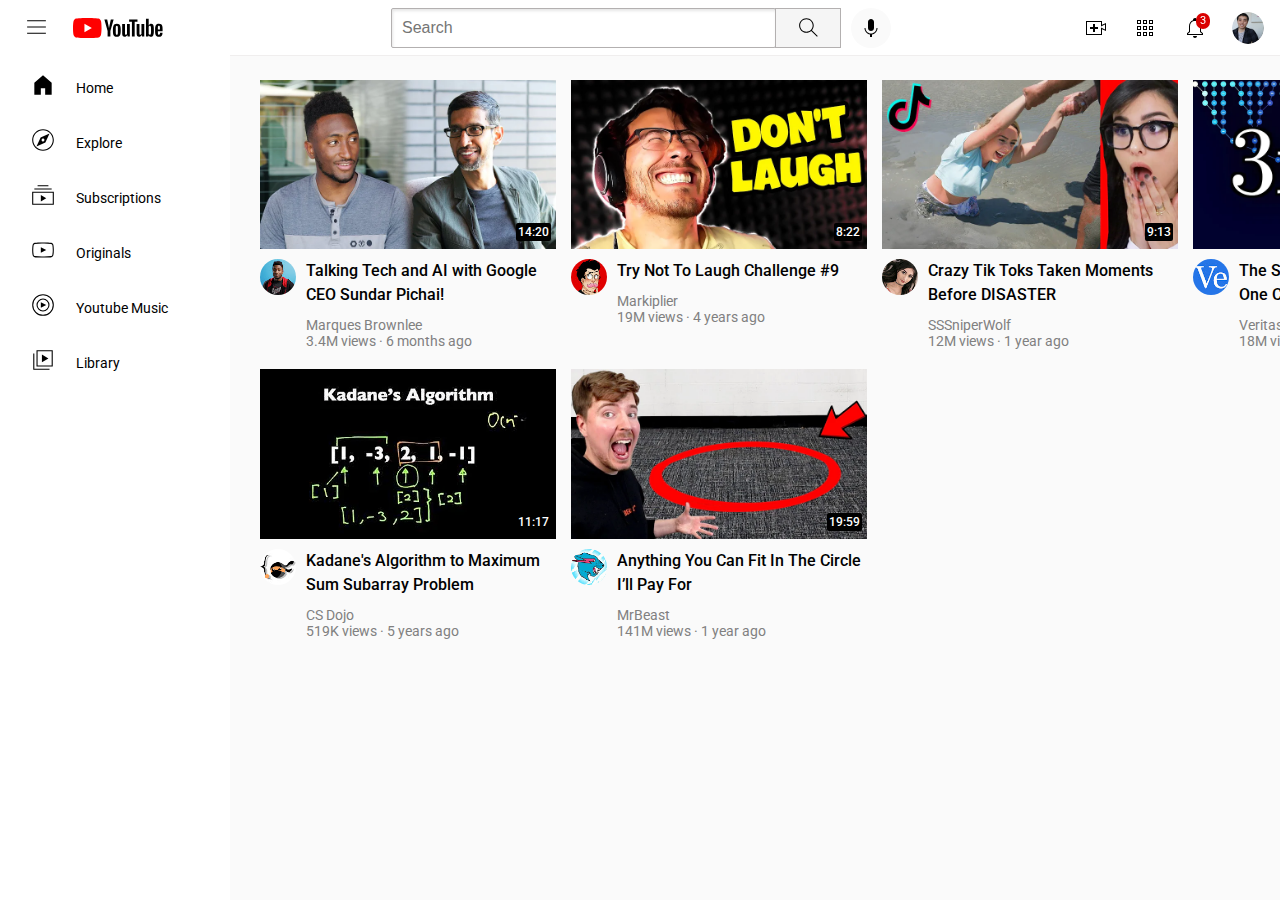
<file: index.html>
<!DOCTYPE html>
<html>
  <head>
    <title>Youtube Project</title>
    <link rel="preconnect" href="https://fonts.googleapis.com">
    <link rel="preconnect" href="https://fonts.gstatic.com" crossorigin>
    <link href="https://fonts.googleapis.com/css2?family=Roboto:wght@300;400;500;700&display=swap" rel="stylesheet">
    <link rel="stylesheet" href="video.css">
    <link rel="stylesheet" href="general.css">
    <link rel="stylesheet" href="header.css">
    <link rel="stylesheet" href="sidebar.css">
  </head>
  <body>
    <header class="header">
      <div class="left-section">
        <img class="hamburger-menu" src="icons/hamburger-menu.svg">
        <img class="youtube-logo" src="icons/youtube-logo.svg">
      </div>
      <div class="middle-section">
        <input class="search-bar" type="text" placeholder="Search">
        <button class="search-button">
          <img class="search-icon" src="icons/search.svg">
          <div class="tooltip">Search</div>
        </button>
        <button class="voice-search-button">
          <img class="voice-search-icon" src="icons/voice-search-icon.svg">
          <div class="tooltip">Search with your voice</div>
        </button>
      </div>
      <div class="right-section">
        <div class="upload-icon-container">
          <img class="upload-icon" src="icons/upload.svg">
          <div class="tooltip">Create</div>
        </div>
        <div class="youtube-apps-container">
          <img class="youtube-apps-icon" src="icons/youtube-apps.svg">
          <div class="tooltip">YouTube apps</div>
        </div>
        <div class="notifications-icon-container">
          <img class="notifications-icon" src="icons/notifications.svg">
          <div class="notifications-count">3</div>
          <div class="tooltip">Notifications</div>
        </div>
        <img class="current-user" src="imgs/my-channel.jpeg">
      </div>
    </header>
    <nav class="sidebar">
      <div class="sidebar-link">
        <img src="icons/home.svg">
        <div>Home</div>
      </div>
      <div class="sidebar-link">
        <img src="icons/explore.svg">
        <div>Explore</div>
      </div>
      <div class="sidebar-link">
        <img src="icons/subscriptions.svg">
        <div>Subscriptions</div>
      </div>
      <div class="sidebar-link">
        <img src="icons/originals.svg">
        <div>Originals</div>
      </div>
      <div class="sidebar-link">
        <img src="icons/youtube-music.svg">
        <div>Youtube Music</div>
      </div>
      <div class="sidebar-link">
        <img src="icons/library.svg">
        <div>Library</div>
      </div>
    </nav>
    <main> <!--Comment on the code -->
      <section>
        <div class="video-grid">
          <div class="video-preview">
            <div class="thumbnail">
              <a href="https://www.youtube.com/watch?v=n2RNcPRtAiY" target="_blank"><img class="thumb-photo" src="imgs/thumbnail-1.webp"></a>
              <div class="video-duration">14:20</div>
            </div>
            <div class="video-info">
              <div class="channel-container">
                <div class="channel-photo-container">
                  <img class="channel-photo" src="imgs/channel-1.jpeg">
                  <div class="channel-preview-container">
                    <div>
                      <img class="channel-photo" src="imgs/channel-1.jpeg">
                    </div>
                    <div>
                      <p><strong>Marques Brownlee</strong></p>
                      <p style="color: gray;">14M subscribers</p>
                    </div>
                  </div>
                </div>
              </div>
              <div class="description">
                  <div class="video-title"><a href="https://www.youtube.com/watch?v=n2RNcPRtAiY" target="_blank">Talking Tech and AI with Google CEO Sundar Pichai!</a></div>
                  <div class="author">Marques Brownlee</div>
                  <div class="stats">3.4M views · 6 months ago</div>
              </div>
            </div>
          </div>
          <div class="video-preview">
            <div class="thumbnail">
              <a href="https://www.youtube.com/watch?v=n2RNcPRtAiY" target="_blank"><img class="thumb-photo" src="imgs/thumbnail-2.webp"></a>
              <div class="video-duration">8:22</div>
            </div>
            <div class="video-info">
              <div class="channel-container">
                <div class="channel-photo-container">
                  <img class="channel-photo" src="imgs/channel-2.jpeg">
                  <div class="channel-preview-container">
                    <div>
                      <img class="channel-photo" src="imgs/channel-2.jpeg">
                    </div>
                    <div>
                      <p><strong>
                        Markiplier</strong></p>
                      <p style="color: gray;">14M subscribers</p>
                    </div>
                  </div>
                </div>
              </div>
              <div class="description">
                  <div class="video-title">
                    <a href="https://www.youtube.com/watch?v=n2RNcPRtAiY" target="_blank">
                      Try Not To Laugh Challenge #9</a></div>
                  <div class="author">Markiplier</div>
                  <div class="stats">19M views · 4 years ago</div>
              </div>
            </div>
          </div>
          <div class="video-preview">
            <div class="thumbnail">
              <a href="https://www.youtube.com/watch?v=n2RNcPRtAiY" target="_blank"><img class="thumb-photo" src="imgs/thumbnail-3.webp"></a>
              <div class="video-duration">9:13</div>
            </div>
            <div class="video-info">
              <div class="channel-container">
                <div class="channel-photo-container">
                  <img class="channel-photo" src="imgs/channel-3.jpeg">
                  <div class="channel-preview-container">
                    <div>
                      <img class="channel-photo" src="imgs/channel-3.jpeg">
                    </div>
                    <div>
                      <p><strong>SSSniperWolf</strong></p>
                      <p style="color: gray;">14M subscribers</p>
                    </div>
                  </div>
                </div>
              </div>
              <div class="description">
                  <div class="video-title"><a href="https://www.youtube.com/watch?v=n2RNcPRtAiY" target="_blank">
                    Crazy Tik Toks Taken Moments Before DISASTER</a></div>
                  <div class="author">SSSniperWolf</div>
                  <div class="stats">12M views · 1 year ago</div>
              </div>
            </div>
          </div>
          <div class="video-preview">
            <div class="thumbnail">
              <a href="https://www.youtube.com/watch?v=n2RNcPRtAiY" target="_blank"><img class="thumb-photo" src="imgs/thumbnail-4.webp"></a>
              <div class="video-duration">22:09</div>
            </div>
            <div class="video-info">
              <div class="channel-container">
                <div class="channel-photo-container">
                  <img class="channel-photo" src="imgs/channel-4.jpeg">
                  <div class="channel-preview-container">
                    <div>
                      <img class="channel-photo" src="imgs/channel-4.jpeg">
                    </div>
                    <div>
                      <p><strong>Veritasium</strong></p>
                      <p style="color: gray;">14M subscribers</p>
                    </div>
                  </div>
                </div>
              </div>
              <div class="description">
                  <div class="video-title">
                    <a href="https://www.youtube.com/watch?v=n2RNcPRtAiY" target="_blank">
                      The Simplest Math Problem No One Can Solve - Collatz Conjecture</a></div>
                  <div class="author">Veritasium</div>
                  <div class="stats">18M views · 4 months ago</div>
              </div>
            </div>
          </div>
          <div class="video-preview">
            <div class="thumbnail">
              <a href="https://www.youtube.com/watch?v=n2RNcPRtAiY" target="_blank"><img class="thumb-photo" src="imgs/thumbnail-5.webp"></a>
              <div class="video-duration">11:17</div>
            </div>
            <div class="video-info">
              <div class="channel-container">
                <div class="channel-photo-container">
                  <img class="channel-photo" src="imgs/channel-5.jpeg">
                  <div class="channel-preview-container">
                    <div>
                      <img class="channel-photo" src="imgs/channel-5.jpeg">
                    </div>
                    <div>
                      <p><strong>CS Dojo</strong></p>
                      <p style="color: gray;">14M subscribers</p>
                    </div>
                  </div>
                </div>
              </div>
              <div class="description">
                  <div class="video-title"><a href="https://www.youtube.com/watch?v=n2RNcPRtAiY" target="_blank">
                    Kadane's Algorithm to Maximum Sum Subarray Problem</a></div>
                  <div class="author">CS Dojo</div>
                  <div class="stats">519K views · 5 years ago</div>
              </div>
            </div>
          </div>
          <div class="video-preview">
            <div class="thumbnail">
              <a href="https://www.youtube.com/watch?v=n2RNcPRtAiY" target="_blank"><img class="thumb-photo" src="imgs/thumbnail-6.webp"></a>
              <div class="video-duration">19:59</div>
            </div>
            <div class="video-info">
              <div class="channel-container">
                <div class="channel-photo-container">
                  <img class="channel-photo" src="imgs/channel-6.jpeg">
                  <div class="channel-preview-container">
                    <div>
                      <img class="channel-photo" src="imgs/channel-6.jpeg">
                    </div>
                    <div>
                      <p><strong>MrBeast</strong></p>
                      <p style="color: gray;">14M subscribers</p>
                    </div>
                  </div>
                </div>
              </div>
              <div class="description">
                  <div class="video-title"><a href="https://www.youtube.com/watch?v=n2RNcPRtAiY" target="_blank">
                    Anything You Can Fit In The Circle I’ll Pay For</a></div>
                  <div class="author">MrBeast</div>
                  <div class="stats">141M views · 1 year ago</div>
              </div>
            </div>
          </div>
        </div>
      </section>
    </main>
  </body>
</html>
</file>
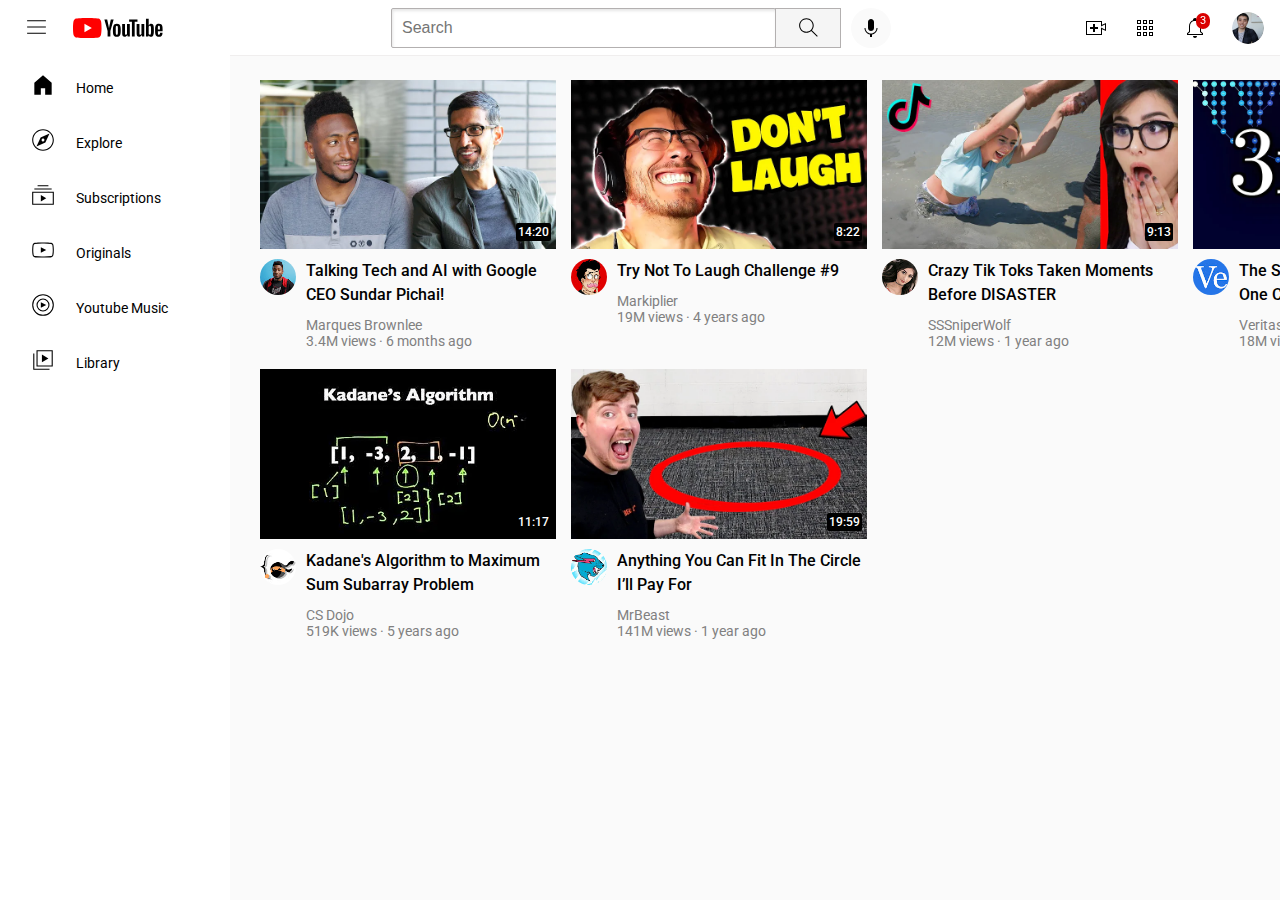
<file: yt_project.html>
<!DOCTYPE html>
<html>
  <head>
    <title>Youtube Project</title>
    <link rel="preconnect" href="https://fonts.googleapis.com">
    <link rel="preconnect" href="https://fonts.gstatic.com" crossorigin>
    <link href="https://fonts.googleapis.com/css2?family=Roboto:wght@300;400;500;700&display=swap" rel="stylesheet">
    <link rel="stylesheet" href="video.css">
    <link rel="stylesheet" href="general.css">
    <link rel="stylesheet" href="header.css">
    <link rel="stylesheet" href="sidebar.css">
  </head>
  <body>
    <header class="header">
      <div class="left-section">
        <img class="hamburger-menu" src="icons/hamburger-menu.svg">
        <img class="youtube-logo" src="icons/youtube-logo.svg">
      </div>
      <div class="middle-section">
        <input class="search-bar" type="text" placeholder="Search">
        <button class="search-button">
          <img class="search-icon" src="icons/search.svg">
          <div class="tooltip">Search</div>
        </button>
        <button class="voice-search-button">
          <img class="voice-search-icon" src="icons/voice-search-icon.svg">
          <div class="tooltip">Search with your voice</div>
        </button>
      </div>
      <div class="right-section">
        <div class="upload-icon-container">
          <img class="upload-icon" src="icons/upload.svg">
          <div class="tooltip">Create</div>
        </div>
        <div class="youtube-apps-container">
          <img class="youtube-apps-icon" src="icons/youtube-apps.svg">
          <div class="tooltip">YouTube apps</div>
        </div>
        <div class="notifications-icon-container">
          <img class="notifications-icon" src="icons/notifications.svg">
          <div class="notifications-count">3</div>
          <div class="tooltip">Notifications</div>
        </div>
        <img class="current-user" src="imgs/my-channel.jpeg">
      </div>
    </header>
    <nav class="sidebar">
      <div class="sidebar-link">
        <img src="icons/home.svg">
        <div>Home</div>
      </div>
      <div class="sidebar-link">
        <img src="icons/explore.svg">
        <div>Explore</div>
      </div>
      <div class="sidebar-link">
        <img src="icons/subscriptions.svg">
        <div>Subscriptions</div>
      </div>
      <div class="sidebar-link">
        <img src="icons/originals.svg">
        <div>Originals</div>
      </div>
      <div class="sidebar-link">
        <img src="icons/youtube-music.svg">
        <div>Youtube Music</div>
      </div>
      <div class="sidebar-link">
        <img src="icons/library.svg">
        <div>Library</div>
      </div>
    </nav>
    <main> <!--Comment on the code -->
      <section>
        <div class="video-grid">
          <div class="video-preview">
            <div class="thumbnail">
              <a href="https://www.youtube.com/watch?v=n2RNcPRtAiY" target="_blank"><img class="thumb-photo" src="imgs/thumbnail-1.webp"></a>
              <div class="video-duration">14:20</div>
            </div>
            <div class="video-info">
              <div class="channel-container">
                <div class="channel-photo-container">
                  <img class="channel-photo" src="imgs/channel-1.jpeg">
                  <div class="channel-preview-container">
                    <div>
                      <img class="channel-photo" src="imgs/channel-1.jpeg">
                    </div>
                    <div>
                      <p><strong>Marques Brownlee</strong></p>
                      <p style="color: gray;">14M subscribers</p>
                    </div>
                  </div>
                </div>
              </div>
              <div class="description">
                  <div class="video-title"><a href="https://www.youtube.com/watch?v=n2RNcPRtAiY" target="_blank">Talking Tech and AI with Google CEO Sundar Pichai!</a></div>
                  <div class="author">Marques Brownlee</div>
                  <div class="stats">3.4M views · 6 months ago</div>
              </div>
            </div>
          </div>
          <div class="video-preview">
            <div class="thumbnail">
              <a href="https://www.youtube.com/watch?v=n2RNcPRtAiY" target="_blank"><img class="thumb-photo" src="imgs/thumbnail-2.webp"></a>
              <div class="video-duration">8:22</div>
            </div>
            <div class="video-info">
              <div class="channel-container">
                <div class="channel-photo-container">
                  <img class="channel-photo" src="imgs/channel-2.jpeg">
                  <div class="channel-preview-container">
                    <div>
                      <img class="channel-photo" src="imgs/channel-2.jpeg">
                    </div>
                    <div>
                      <p><strong>
                        Markiplier</strong></p>
                      <p style="color: gray;">14M subscribers</p>
                    </div>
                  </div>
                </div>
              </div>
              <div class="description">
                  <div class="video-title">
                    <a href="https://www.youtube.com/watch?v=n2RNcPRtAiY" target="_blank">
                      Try Not To Laugh Challenge #9</a></div>
                  <div class="author">Markiplier</div>
                  <div class="stats">19M views · 4 years ago</div>
              </div>
            </div>
          </div>
          <div class="video-preview">
            <div class="thumbnail">
              <a href="https://www.youtube.com/watch?v=n2RNcPRtAiY" target="_blank"><img class="thumb-photo" src="imgs/thumbnail-3.webp"></a>
              <div class="video-duration">9:13</div>
            </div>
            <div class="video-info">
              <div class="channel-container">
                <div class="channel-photo-container">
                  <img class="channel-photo" src="imgs/channel-3.jpeg">
                  <div class="channel-preview-container">
                    <div>
                      <img class="channel-photo" src="imgs/channel-3.jpeg">
                    </div>
                    <div>
                      <p><strong>SSSniperWolf</strong></p>
                      <p style="color: gray;">14M subscribers</p>
                    </div>
                  </div>
                </div>
              </div>
              <div class="description">
                  <div class="video-title"><a href="https://www.youtube.com/watch?v=n2RNcPRtAiY" target="_blank">
                    Crazy Tik Toks Taken Moments Before DISASTER</a></div>
                  <div class="author">SSSniperWolf</div>
                  <div class="stats">12M views · 1 year ago</div>
              </div>
            </div>
          </div>
          <div class="video-preview">
            <div class="thumbnail">
              <a href="https://www.youtube.com/watch?v=n2RNcPRtAiY" target="_blank"><img class="thumb-photo" src="imgs/thumbnail-4.webp"></a>
              <div class="video-duration">22:09</div>
            </div>
            <div class="video-info">
              <div class="channel-container">
                <div class="channel-photo-container">
                  <img class="channel-photo" src="imgs/channel-4.jpeg">
                  <div class="channel-preview-container">
                    <div>
                      <img class="channel-photo" src="imgs/channel-4.jpeg">
                    </div>
                    <div>
                      <p><strong>Veritasium</strong></p>
                      <p style="color: gray;">14M subscribers</p>
                    </div>
                  </div>
                </div>
              </div>
              <div class="description">
                  <div class="video-title">
                    <a href="https://www.youtube.com/watch?v=n2RNcPRtAiY" target="_blank">
                      The Simplest Math Problem No One Can Solve - Collatz Conjecture</a></div>
                  <div class="author">Veritasium</div>
                  <div class="stats">18M views · 4 months ago</div>
              </div>
            </div>
          </div>
          <div class="video-preview">
            <div class="thumbnail">
              <a href="https://www.youtube.com/watch?v=n2RNcPRtAiY" target="_blank"><img class="thumb-photo" src="imgs/thumbnail-5.webp"></a>
              <div class="video-duration">11:17</div>
            </div>
            <div class="video-info">
              <div class="channel-container">
                <div class="channel-photo-container">
                  <img class="channel-photo" src="imgs/channel-5.jpeg">
                  <div class="channel-preview-container">
                    <div>
                      <img class="channel-photo" src="imgs/channel-5.jpeg">
                    </div>
                    <div>
                      <p><strong>CS Dojo</strong></p>
                      <p style="color: gray;">14M subscribers</p>
                    </div>
                  </div>
                </div>
              </div>
              <div class="description">
                  <div class="video-title"><a href="https://www.youtube.com/watch?v=n2RNcPRtAiY" target="_blank">
                    Kadane's Algorithm to Maximum Sum Subarray Problem</a></div>
                  <div class="author">CS Dojo</div>
                  <div class="stats">519K views · 5 years ago</div>
              </div>
            </div>
          </div>
          <div class="video-preview">
            <div class="thumbnail">
              <a href="https://www.youtube.com/watch?v=n2RNcPRtAiY" target="_blank"><img class="thumb-photo" src="imgs/thumbnail-6.webp"></a>
              <div class="video-duration">19:59</div>
            </div>
            <div class="video-info">
              <div class="channel-container">
                <div class="channel-photo-container">
                  <img class="channel-photo" src="imgs/channel-6.jpeg">
                  <div class="channel-preview-container">
                    <div>
                      <img class="channel-photo" src="imgs/channel-6.jpeg">
                    </div>
                    <div>
                      <p><strong>MrBeast</strong></p>
                      <p style="color: gray;">14M subscribers</p>
                    </div>
                  </div>
                </div>
              </div>
              <div class="description">
                  <div class="video-title"><a href="https://www.youtube.com/watch?v=n2RNcPRtAiY" target="_blank">
                    Anything You Can Fit In The Circle I’ll Pay For</a></div>
                  <div class="author">MrBeast</div>
                  <div class="stats">141M views · 1 year ago</div>
              </div>
            </div>
          </div>
        </div>
      </section>
    </main>
  </body>
</html>
</file>
<file: video.css>
.video-grid{
  display: grid;
  grid-template-columns: 1fr 1fr 1fr ;
  column-gap: 15px;
  row-gap: 10px;
  margin-left: 20px;
}
@media (max-width: 750px){
  .video-grid{
    grid-template-columns: 1fr 1fr;
  }
  .video-title{
    margin-top: 0;
    font-size: 14px;
    font-weight: 500;
    margin-bottom: 10px;
    line-height: 20px;
  }
  .author{
    color:gray;
    font-size: 12px;
  }
  .stats{ 
    color:gray;
    font-size: 12px;
  
  }
}
@media (min-width: 751px) and (max-width: 999px) {
  .video-grid{
    grid-template-columns: 1fr 1fr 1fr;
  }
  .video-title{
    margin-top: 0;
    font-size: 14px;
    font-weight: 500;
    margin-bottom: 10px;
    line-height: 20px;
  }
  .author{
    color:gray;
    font-size: 12px;
  }
  .stats{ 
    color:gray;
    font-size: 12px;
  
  }
  .channel-preview-container{
    display: flex;
    align-items: center;
    position: absolute;
    background-color: white;
    box-shadow: 2px 2px 0.3px rgba(0, 0, 0, 0.4);
    border-radius: 8px;
    color: black;
    padding: 12px;
    width: 150px;
    font-size: 12px;
    border-radius: 2px;
    bottom: -60px;
    right: -125px;
    opacity: 0;
    transition: opacity 0.15s;
    z-index: 1;
  }
  .channel-preview-container img{
    margin-right: 8px;
  }
  .channel-photo-container:hover .channel-preview-container{
    opacity: 1;
  }
}
@media (min-width: 1000px){
  .video-grid{
    grid-template-columns: 1fr 1fr 1fr 1fr;
    font-size: 16px;
    margin-left: 180px;
    margin-right: 50px;
  }
}
@media (min-width: 1000px) {
  .author,
  .stats {
    font-size: 14px;
    color:gray;
  }
}

@media (min-width: 1000px) {
  .video-title {
    margin-top: 0;
    font-size: 16px;
    font-weight: 500;
    margin-bottom: 10px;
    line-height: 24px;
  }
  .video-grid{
    row-gap: 30px;
    font-size: 14px;
  }
  .channel-preview-container{
    font-size: 14px;
  }
  .channel-preview-container{
    display: flex;
    align-items: center;
    position: absolute;
    background-color: white;
    box-shadow: 2px 2px 0.3px rgba(0, 0, 0, 0.4);
    border-radius: 8px;
    color: black;
    padding: 12px;
    width: 170px;
    font-size: 14px;
    border-radius: 2px;
    bottom: -60px;
    right: -145px;
    opacity: 0;
    transition: opacity 0.15s;
    z-index: 1;
  }
  .channel-preview-container img{
    margin-right: 8px;
  }
  .channel-photo-container:hover .channel-preview-container{
    opacity: 1;
  }
}
.video-preview{
  width: 296px;
  height: 100%;
  display:grid;
  grid-template-rows: 1fr 80px;
  column-gap: 5px;
  row-gap: 10px;
}
.thumbnail{
  width: 100%;
  position: relative;
}
.thumb-photo{
  width: 100%;
  height: 100%;
}
.video-info{
  display: flex;
  margin: 0;
}
.description{
  display: flex;
  flex-direction: column;
  justify-content: start;
  margin: 0;
  align-items: start;
  flex: 5;
}


.channel-photo{
  width: 36px;
  border-radius: 50%;
  vertical-align: top;
}
.video-duration{
  background-color: black;
  color: white;
  position: absolute;
  bottom: 8px;
  right: 5px;
  font-size: 12px;
  font-family: Roboto;
  font-weight: 500;
  padding: 2px;
  border-radius: 2px;
}
a{
  text-decoration: none;
  color: black;
}
.channel-container{
  margin-right: 10px;
  flex: 0.5;
}
.channel-photo-container{
  justify-content: center;
  align-items: center;
  position: relative;
  width: 100%;
  display: flex;
}
</file>
<file: general.css>
p{
  margin-bottom: 0px;
  margin-top: 0px;
}

body{
  background-color: rgb(250, 250, 250);
  font-family: Roboto, Arial;
  margin: 80px;
}
</file>
<file: header.css>
.header{
  height: 55px;
  display: flex;
  flex-direction: row;
  justify-content: space-between;
  position: fixed;
  top: 0;
  right: 0;
  left: 0;
  background-color: white;
  border-bottom-width: 1px;
  border-bottom-style: solid;
  border-bottom-color: rgb(240, 238, 238);
  z-index: 1;
}

.left-section{
  display: flex;
  align-items: center;
}
.middle-section{
  flex: 1;
  margin-left: 70px;
  margin-right: 35px;
  max-width: 500px;
  display: flex;
  align-items: center;
}
.right-section{
  width: 180px;
  display: flex;
  align-items: center;
  justify-content: space-between;
  margin-right: 16px;
  flex-shrink: 0;
}
.hamburger-menu{
  height: 25px;
  margin-left: 24px;
  margin-right: 24px;
}
.youtube-logo{
  height: 20px;
}
.search-button, .voice-search-button{
  height: 40px;
  width: 40px;
}
.search-bar{
  width: 0;
  flex: 1;
  border-radius: 2px;
  height: 36px;
  padding-left: 10px;
  font-size: 16px;
  border-width: 1px;
  border-style: solid;
  border-color: rgb(179, 176, 176);
  box-shadow:inset 1px 2px 3px rgba(0, 0, 0, 0.1);
}
.search-bar::placeholder{
  font-size: 16px;
}
.search-button{
  width: 66px;
  background-color: rgb(245, 245, 245);
  border-width: 1px;
  border-style: solid;
  border-color: rgb(179, 176, 176);
  margin-left: -1px;
  margin-right: 10px;
  position: relative;
}
.search-icon{
  width: 25px;
  padding: 4px;
}
.voice-search-button{
  border-radius: 20px;
  border-style: none;
  background-color: rgb(250, 250, 250); 
  position: relative;
}
.voice-search-icon{
  height: 24px;
}
.upload-icon, .youtube-apps-icon, .notifications-icon{
  height: 24px;
}
.current-user{
  height: 32px;
  border-radius: 16px;
}
.notifications-icon-container{
  position: relative;
}
.notifications-count{
  color: white;
  position: absolute;
  background-color: rgb(218, 1, 1);
  font-size: 11px;
  padding-left: 4px;
  padding-right: 4px;
  padding-top: 1.5px;
  padding-bottom: 1.5px;
  border-radius: 10px;
  top: -3px;
  right: -3px;
}

.voice-search-button, .search-button, .upload-icon-container, .youtube-apps-container, .notifications-icon-container{
  display: flex;
  justify-content: center;
  align-items: center;
}
.voice-search-button .tooltip,
.search-button .tooltip, .upload-icon-container .tooltip, .youtube-apps-container .tooltip, .notifications-icon-container .tooltip{
  position: absolute;
  background-color: gray;
  color: white;
  padding: 4px;
  padding-left: 6px;
  padding-right: 6px;
  font-size: 12px;
  border-radius: 2px;
  bottom: -25px;
  opacity: 0;
  transition: opacity 0.15s;
  pointer-events: none;
  white-space: nowrap;
}
.voice-search-button:hover .tooltip,
.search-button:hover .tooltip, .upload-icon-container:hover .tooltip, .youtube-apps-container:hover .tooltip, .notifications-icon-container:hover .tooltip{
  opacity: 1;
}
</file>
<file: sidebar.css>
@media (max-width: 999px){
  .sidebar-link div{
    font-size: 9px;
    font-weight: 400;
  }
  .sidebar{
    position:fixed;
    width: 72px;
    left: 0;
    bottom: 0;
    top: 55px;
    z-index: 2;
    padding-top: 5px;
    background-color: white;
  }
  .sidebar-link{
    background-color: white;
    height: 74px;
    display: flex;
    justify-content: center;
    align-items: center;
    flex-direction: column;
  }
  .sidebar-link:hover{
    background-color: lightgray;
    cursor: pointer;
  }
  
  .sidebar-link img{
    height: 24px;
    margin-bottom: 5px;
  }
}
@media (min-width: 1000px){
  .sidebar-link div{
    font-size: 14px;
    font-weight: 400;
  }
  .sidebar{
    padding: 30px;
    position:fixed;
    width: 170px;
    left: 0;
    bottom: 0;
    top: 55px;
    z-index: 2;
    padding-top: 5px;
    background-color: white;
  }
  .sidebar-link{
    background-color: white;
    height: 55px;
    display: flex;
    justify-content: start;
    align-items: center;
    flex-direction: row;
  }
  .sidebar-link:hover{
    background-color: lightgray;
    cursor: pointer;
  }
  
  .sidebar-link img{
    height: 26px;
    margin-bottom: 5px;
    margin-right: 20px;
  }
}
</file>
